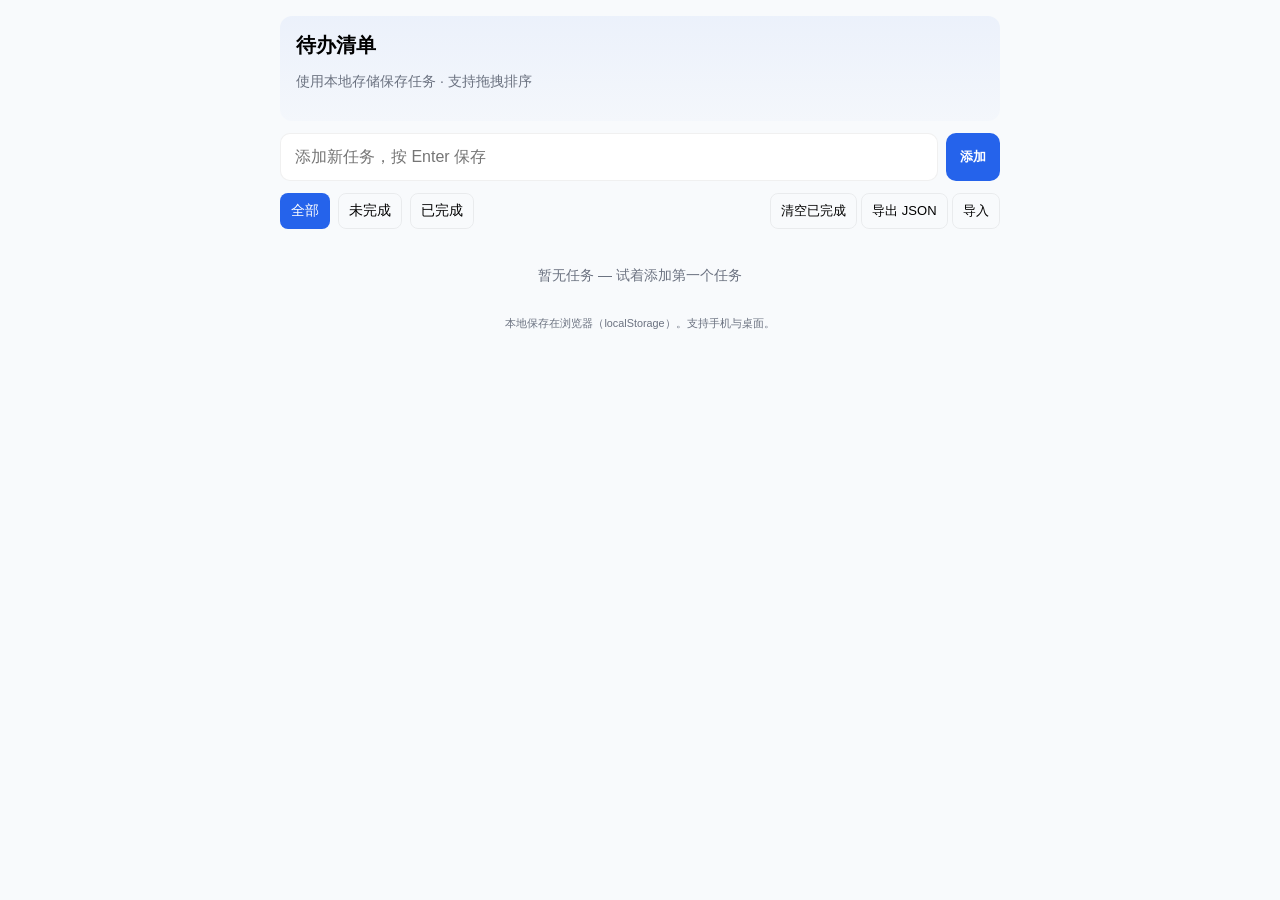
<file: todo/index.html>
<!doctype html>
<html lang="zh-Hans">
<head>
  <meta charset="utf-8" />
  <meta name="viewport" content="width=device-width,initial-scale=1" />
  <title>待办清单（本地存储）</title>
  <link rel="stylesheet" href="styles.css">
</head>
<body>
  <main class="app">
    <header class="app-header">
      <h1>待办清单</h1>
      <p class="muted">使用本地存储保存任务 · 支持拖拽排序</p>
    </header>

    <section class="input-row">
      <input id="new-task" type="text" placeholder="添加新任务，按 Enter 保存" autocomplete="off" />
      <button id="add-btn" aria-label="添加任务">添加</button>
    </section>

    <section class="controls">
      <div class="filters" role="tablist" aria-label="筛选任务">
        <button class="filter active" data-filter="all">全部</button>
        <button class="filter" data-filter="active">未完成</button>
        <button class="filter" data-filter="completed">已完成</button>
      </div>
      <div class="actions">
        <button id="clear-completed">清空已完成</button>
        <button id="export">导出 JSON</button>
        <button id="import-btn">导入</button>
        <input id="import-file" type="file" accept="application/json" style="display:none" />
      </div>
    </section>

    <section class="todo-list-wrap">
      <ul id="todo-list" class="todo-list" aria-label="任务列表"></ul>
      <p id="empty" class="empty muted">暂无任务 — 试着添加第一个任务</p>
    </section>

    <footer class="footer muted">
      <small>本地保存在浏览器（localStorage）。支持手机与桌面。</small>
    </footer>
  </main>

<script>
// 简易待办应用（localStorage + drag & drop）
(() => {
  const STORAGE_KEY = 'todo_app_v1';
  let todos = [];
  let filter = 'all';

  // DOM
  const elNew = document.getElementById('new-task');
  const btnAdd = document.getElementById('add-btn');
  const listEl = document.getElementById('todo-list');
  const emptyEl = document.getElementById('empty');
  const filterBtns = document.querySelectorAll('.filter');
  const clearCompletedBtn = document.getElementById('clear-completed');
  const exportBtn = document.getElementById('export');
  const importBtn = document.getElementById('import-btn');
  const importFile = document.getElementById('import-file');

  // 初始化
  function load() {
    try {
      const raw = localStorage.getItem(STORAGE_KEY);
      todos = raw ? JSON.parse(raw) : [];
    } catch (e) {
      todos = [];
    }
  }

  function save() {
    localStorage.setItem(STORAGE_KEY, JSON.stringify(todos));
  }

  function uid() {
    return Date.now().toString(36) + Math.random().toString(36).slice(2,8);
  }

  // 渲染
  function render() {
    listEl.innerHTML = '';
    const visible = todos.filter(t => {
      if (filter === 'active') return !t.completed;
      if (filter === 'completed') return t.completed;
      return true;
    });

    if (visible.length === 0) {
      emptyEl.style.display = 'block';
    } else {
      emptyEl.style.display = 'none';
    }

    visible.forEach(todo => {
      const li = document.createElement('li');
      li.className = 'todo-item';
      li.draggable = true;
      li.dataset.id = todo.id;

      li.innerHTML = `
        <label class="task">
          <input type="checkbox" class="toggle" ${todo.completed ? 'checked' : ''} />
          <span class="text ${todo.completed ? 'done' : ''}"></span>
        </label>
        <div class="meta">
          <button class="edit">编辑</button>
          <button class="delete">删除</button>
        </div>
      `;

      const textEl = li.querySelector('.text');
      textEl.textContent = todo.text;

      // 事件: toggle
      li.querySelector('.toggle').addEventListener('change', (e) => {
        todo.completed = e.target.checked;
        save();
        render();
      });

      // 编辑
      li.querySelector('.edit').addEventListener('click', () => {
        startEdit(todo, textEl);
      });

      // 删除
      li.querySelector('.delete').addEventListener('click', () => {
        todos = todos.filter(t => t.id !== todo.id);
        save();
        render();
      });

      // 拖拽事件
      li.addEventListener('dragstart', dragStart);
      li.addEventListener('dragover', dragOver);
      li.addEventListener('drop', drop);
      li.addEventListener('dragend', dragEnd);

      listEl.appendChild(li);
    });
  }

  // 编辑行内
  function startEdit(todo, textEl) {
    const input = document.createElement('input');
    input.type = 'text';
    input.value = todo.text;
    input.className = 'inline-edit';
    textEl.replaceWith(input);
    input.focus();
    input.setSelectionRange(input.value.length, input.value.length);

    function finish(saveEdit) {
      if (saveEdit) {
        todo.text = input.value.trim() || todo.text;
        save();
      }
      render();
    }

    input.addEventListener('keydown', (e) => {
      if (e.key === 'Enter') finish(true);
      if (e.key === 'Escape') finish(false);
    });
    input.addEventListener('blur', () => finish(true));
  }

  // 拖拽相关：基于 id 交换位置
  let dragId = null;
  function dragStart(e) {
    dragId = this.dataset.id;
    e.dataTransfer.effectAllowed = 'move';
    this.classList.add('dragging');
  }
  function dragOver(e) {
    e.preventDefault();
    e.dataTransfer.dropEffect = 'move';
    this.classList.add('drag-over');
  }
  function drop(e) {
    e.preventDefault();
    this.classList.remove('drag-over');
    const targetId = this.dataset.id;
    if (!dragId || dragId === targetId) return;
    const fromIndex = todos.findIndex(t => t.id === dragId);
    const toIndex = todos.findIndex(t => t.id === targetId);
    if (fromIndex === -1 || toIndex === -1) return;
    const [moved] = todos.splice(fromIndex,1);
    todos.splice(toIndex,0,moved);
    save();
    render();
  }
  function dragEnd() {
    dragId = null;
    document.querySelectorAll('.todo-item').forEach(i => {
      i.classList.remove('dragging','drag-over');
    });
  }

  // 添加任务
  function addTask(text) {
    const t = text.trim();
    if (!t) return;
    todos.push({ id: uid(), text: t, completed: false });
    save();
    render();
  }

  // 事件绑定
  btnAdd.addEventListener('click', () => {
    addTask(elNew.value);
    elNew.value = '';
    elNew.focus();
  });
  elNew.addEventListener('keydown', (e) => {
    if (e.key === 'Enter') {
      addTask(elNew.value);
      elNew.value = '';
    }
  });

  filterBtns.forEach(b => {
    b.addEventListener('click', () => {
      filterBtns.forEach(x => x.classList.remove('active'));
      b.classList.add('active');
      filter = b.dataset.filter;
      render();
    });
  });

  clearCompletedBtn.addEventListener('click', () => {
    todos = todos.filter(t => !t.completed);
    save();
    render();
  });

  // 导出 JSON
  exportBtn.addEventListener('click', () => {
    const dataStr = JSON.stringify(todos, null, 2);
    const blob = new Blob([dataStr], {type: 'application/json'});
    const url = URL.createObjectURL(blob);
    const a = document.createElement('a');
    a.href = url;
    a.download = 'todos.json';
    document.body.appendChild(a);
    a.click();
    a.remove();
    URL.revokeObjectURL(url);
  });

  // 导入 JSON
  importBtn.addEventListener('click', () => importFile.click());
  importFile.addEventListener('change', (e) => {
    const file = e.target.files[0];
    if (!file) return;
    const reader = new FileReader();
    reader.onload = (ev) => {
      try {
        const imported = JSON.parse(ev.target.result);
        if (!Array.isArray(imported)) throw new Error('格式不正确');
        // 简单校验并合并（保留现有）
        imported.forEach(item => {
          if (item && item.text) {
            todos.push({
              id: item.id || uid(),
              text: String(item.text),
              completed: !!item.completed
            });
          }
        });
        save();
        render();
      } catch (err) {
        alert('导入失败：文件不是有效的 JSON（预期为待办数组）。');
      }
    };
    reader.readAsText(file);
    importFile.value = '';
  });

  // 启动
  load();
  render();

})();
</script>
</body>
</html>
</file>
<file: todo/styles.css>
:root{
  --bg: #f8fafc;
  --card: #fff;
  --muted: #6b7280;
  --accent: #2563eb;
  --radius: 12px;
  --gap: 12px;
  font-family: -apple-system, BlinkMacSystemFont, "Segoe UI", Roboto, "Helvetica Neue", Arial;
  color-scheme: light;
}
*{box-sizing:border-box}
body{
  margin:0;
  background:var(--bg);
  padding:16px;
  -webkit-font-smoothing:antialiased;
  -moz-osx-font-smoothing:grayscale;
}

.app{
  max-width:720px;
  margin:0 auto;
}

/* header */
.app-header{
  background: linear-gradient(180deg, rgba(37,99,235,0.06), rgba(37,99,235,0.02));
  padding:16px;
  border-radius:var(--radius);
  text-align:left;
  margin-bottom:12px;
}
.app-header h1{ margin:0 0 6px; font-size:20px; }
.muted{ color:var(--muted); font-size:14px; }

/* input */
.input-row{
  display:flex;
  gap:8px;
  margin-bottom:12px;
}
.input-row input{
  flex:1;
  padding:12px;
  border-radius:10px;
  border:1px solid rgba(0,0,0,0.06);
  background:var(--card);
  font-size:15px;
}
.input-row button{
  padding:12px 14px;
  border-radius:10px;
  border: none;
  background:var(--accent);
  color:white;
  font-weight:600;
}

/* controls */
.controls{
  display:flex;
  justify-content:space-between;
  gap:10px;
  margin-bottom:10px;
  align-items:center;
}
.filters{ display:flex; gap:8px; }
.filters .filter{
  background:transparent;
  border:1px solid rgba(0,0,0,0.06);
  padding:8px 10px;
  border-radius:8px;
  font-size:14px;
}
.filters .filter.active{
  background:var(--accent);
  color:white;
  border-color:transparent;
}
.actions button{
  background:transparent;
  border:1px solid rgba(0,0,0,0.06);
  padding:8px 10px;
  border-radius:8px;
  font-size:13px;
}

/* list */
.todo-list-wrap{ margin-bottom:16px; }
.todo-list{
  list-style:none;
  margin:0;
  padding:0;
  display:flex;
  flex-direction:column;
  gap:8px;
}
.todo-item{
  display:flex;
  align-items:center;
  justify-content:space-between;
  padding:10px;
  border-radius:10px;
  background:var(--card);
  border:1px solid rgba(0,0,0,0.04);
}
.todo-item.dragging{ opacity:0.6; }
.todo-item.drag-over{ outline:2px dashed rgba(37,99,235,0.2); }

.task{ display:flex; align-items:center; gap:10px; flex:1; }
.task input[type="checkbox"]{ width:18px; height:18px; }
.text{ font-size:15px; word-break:break-word; }
.text.done{ text-decoration:line-through; color:var(--muted); }

.meta{ display:flex; gap:8px; align-items:center; }
.meta button{
  background:transparent;
  border:none;
  color:var(--muted);
  padding:6px 8px;
  border-radius:8px;
  font-size:13px;
}
.meta button:hover{ background:rgba(0,0,0,0.03); color:inherit; }

/* empty */
.empty{ text-align:center; padding:14px; }

/* inline edit */
.inline-edit{
  padding:8px;
  font-size:15px;
  border-radius:8px;
  border:1px solid rgba(0,0,0,0.06);
  width:100%;
}

/* footer */
.footer{ text-align:center; font-size:13px; color:var(--muted); margin-top:8px; }

/* responsive */
@media(min-width:720px){
  .input-row input{ font-size:16px; padding:14px; }
}
</file>
